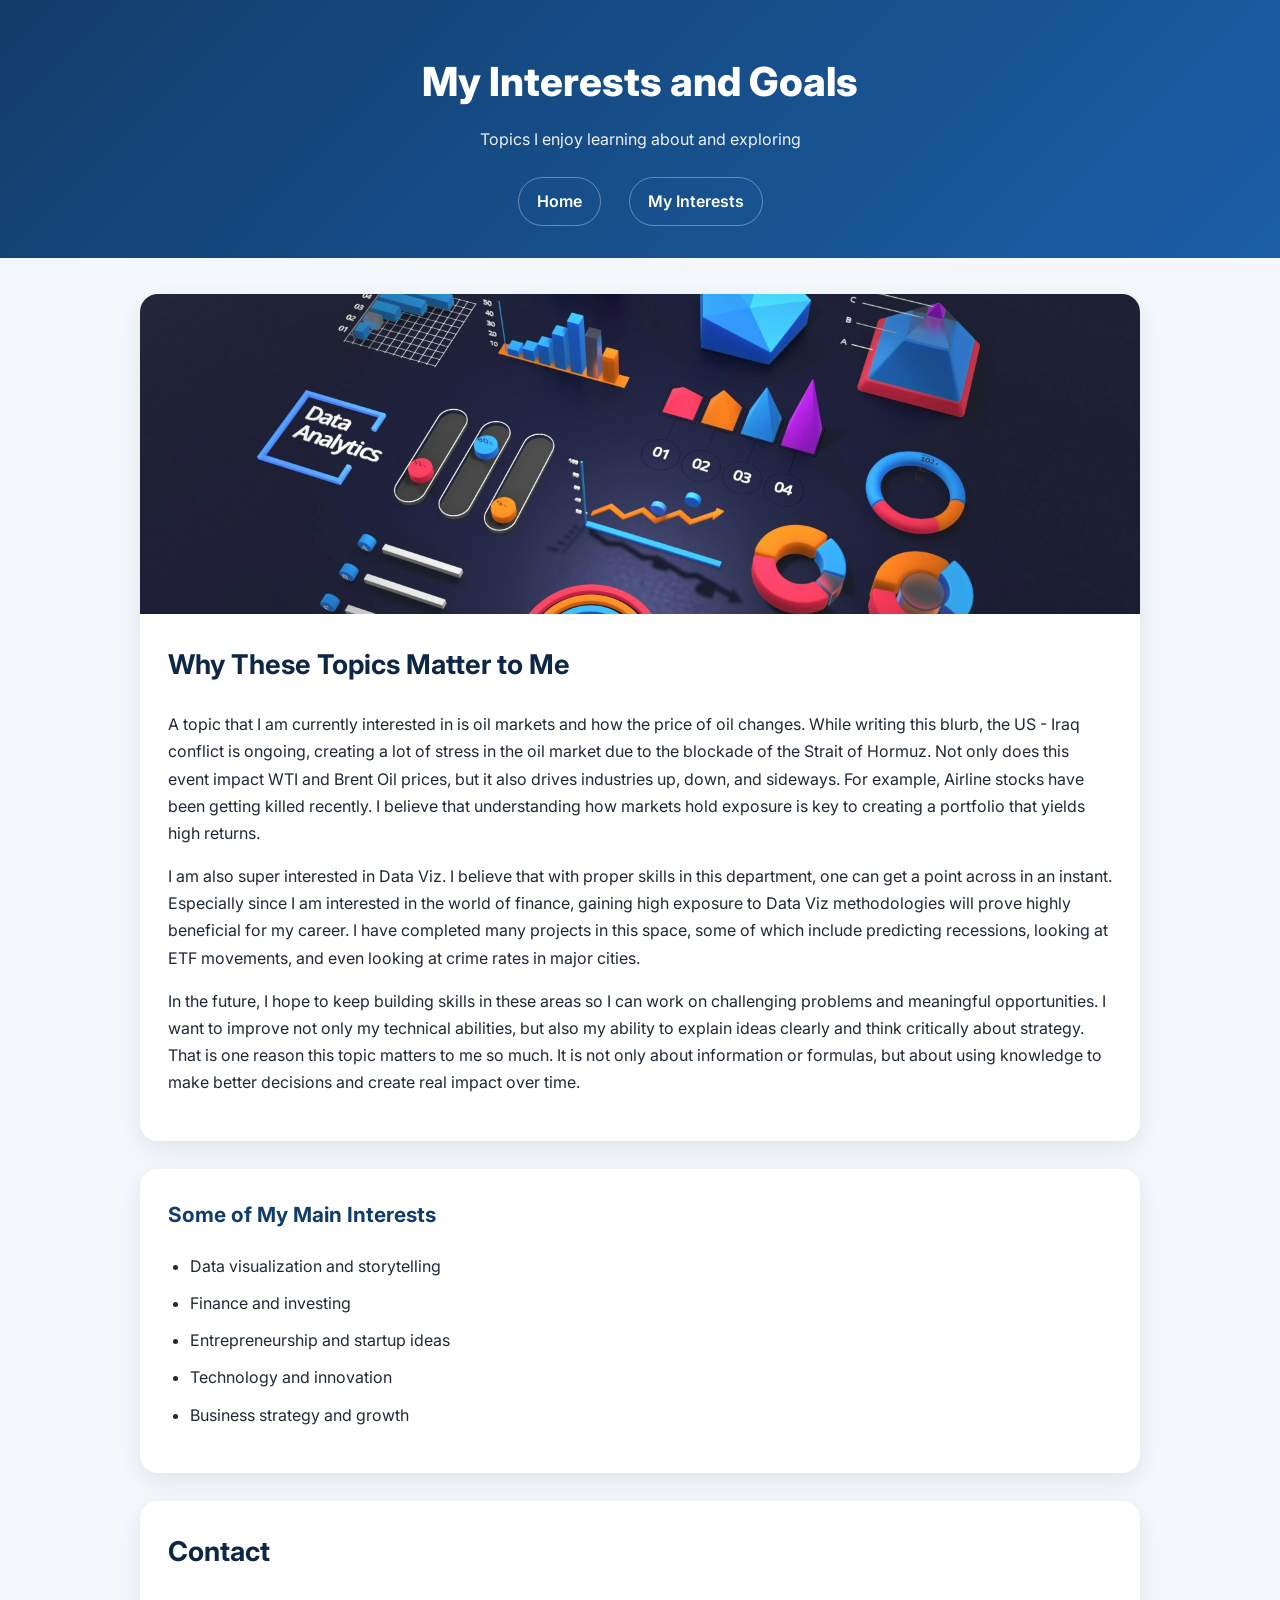
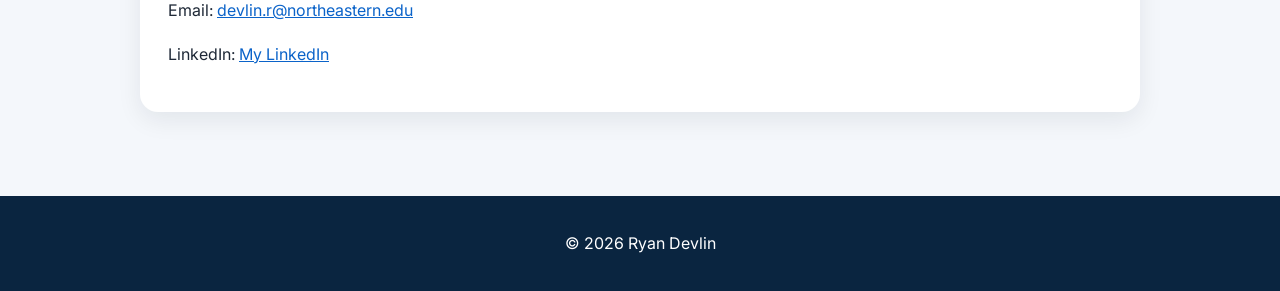
<file: projects.html>
<!DOCTYPE html>
<html lang="en">
<head>
  <meta charset="UTF-8" />
  <meta name="viewport" content="width=device-width, initial-scale=1.0" />
  <title>Ryan Devlin | My Interests</title>
  <link rel="preconnect" href="https://fonts.googleapis.com">
  <link rel="preconnect" href="https://fonts.gstatic.com" crossorigin>
  <link href="https://fonts.googleapis.com/css2?family=Inter:wght@400;600;700;800&display=swap" rel="stylesheet">
  <link rel="stylesheet" href="style.css" />
</head>
<body>
  <header class="site-header alt-header">
    <div class="container">
      <h1>My Interests and Goals</h1>
      <p class="subtitle">Topics I enjoy learning about and exploring</p>
      <nav class="nav">
        <a href="index.html">Home</a>
        <a href="projects.html">My Interests</a>
      </nav>
    </div>
  </header>

  <main class="container">
    <section class="hero-card">
      <img
        src="deng-xiang--WXQm_NTK0U-unsplash.jpg"
      />
      <div class="hero-text">
        <h2>Why These Topics Matter to Me</h2>
        <p>
          A topic that I am currently interested in is oil markets and how the price of oil changes.
          While writing this blurb, the US - Iraq conflict is ongoing, creating a lot of stress in the oil market due to the blockade of the Strait of Hormuz.
          Not only does this event impact WTI and Brent Oil prices, but it also drives industries up, down, and sideways. 
          For example, Airline stocks have been getting killed recently. 
          I believe that understanding how markets hold exposure is key to creating a portfolio that yields high returns. 
        </p>
        <p>
          I am also super interested in Data Viz. I believe that with proper skills in this department, one can get a point across in an instant.
          Especially since I am interested in the world of finance, gaining high exposure to Data Viz methodologies will prove highly beneficial for my career.
          I have completed many projects in this space, some of which include predicting recessions, looking at ETF movements, and even looking at crime rates in major cities.
    
        </p>
        <p>
          In the future, I hope to keep building skills in these areas so I can work on challenging problems and
          meaningful opportunities. I want to improve not only my technical abilities, but also my ability to explain
          ideas clearly and think critically about strategy. That is one reason this topic matters to me so much. It
          is not only about information or formulas, but about using knowledge to make better decisions and create real
          impact over time.
        </p>
      </div>
    </section>

    <section class="content-card">
      <h3>Some of My Main Interests</h3>
      <ul class="interest-list">
        <li>Data visualization and storytelling</li>
        <li>Finance and investing</li>
        <li>Entrepreneurship and startup ideas</li>
        <li>Technology and innovation</li>
        <li>Business strategy and growth</li>
      </ul>
    </section>

    <section class="content-card">
      <h2>Contact</h2>
      <p>Email: <a href="mailto:devlin.ry@northeastern.edu">devlin.r@northeastern.edu</a></p>
      <p>LinkedIn: <a href="https://www.linkedin.com/in/ryan-j-devlin/" target="_blank">My LinkedIn</a></p>
    </section>
  </main>

  <footer class="site-footer">
    <div class="container">
      <p>&copy; 2026 Ryan Devlin</p>
    </div>
  </footer>
</body>
</html>
</file>
<file: style.css>
* {
  box-sizing: border-box;
}

body {
  margin: 0;
  font-family: "Inter", Arial, sans-serif;
  background: #f4f7fb;
  color: #1f2937;
  line-height: 1.7;
}

.container {
  width: 90%;
  max-width: 1000px;
  margin: 0 auto;
}

.site-header {
  background: linear-gradient(135deg, #0a2540, #123d6b);
  color: white;
  text-align: center;
  padding: 48px 20px 32px;
}

.alt-header {
  background: linear-gradient(135deg, #123d6b, #1b5fa7);
}

.site-header h1 {
  margin: 0;
  font-size: 2.5rem;
  font-weight: 800;
}

.subtitle {
  margin-top: 10px;
  font-size: 1rem;
  opacity: 0.92;
}

.nav {
  margin-top: 24px;
}

.nav a {
  display: inline-block;
  margin: 0 12px;
  padding: 10px 18px;
  color: white;
  text-decoration: none;
  font-weight: 600;
  border: 1px solid rgba(255, 255, 255, 0.35);
  border-radius: 999px;
  transition: background-color 0.2s ease, transform 0.2s ease;
}

.nav a:hover {
  background-color: rgba(255, 255, 255, 0.16);
  transform: translateY(-1px);
}

main {
  padding: 36px 0;
}

.hero-card,
.content-card {
  background: white;
  border-radius: 18px;
  box-shadow: 0 8px 24px rgba(15, 23, 42, 0.08);
  margin-bottom: 28px;
  overflow: hidden;
}

.hero-card img {
  width: 100%;
  height: 320px;
  object-fit: cover;
  display: block;
}

.hero-text,
.content-card {
  padding: 28px;
}

h2 {
  margin-top: 0;
  color: #0f2747;
  font-size: 1.7rem;
}

h3 {
  margin-top: 0;
  color: #123d6b;
  font-size: 1.3rem;
}

p {
  margin-bottom: 16px;
}

.interest-list {
  padding-left: 22px;
}

.interest-list li {
  margin-bottom: 10px;
}

a {
  color: #0b63c9;
}

a:hover {
  color: #084c99;
}

.site-footer {
  background-color: #0a2540;
  color: white;
  text-align: center;
  padding: 18px 0;
  margin-top: 20px;
}
</file>
